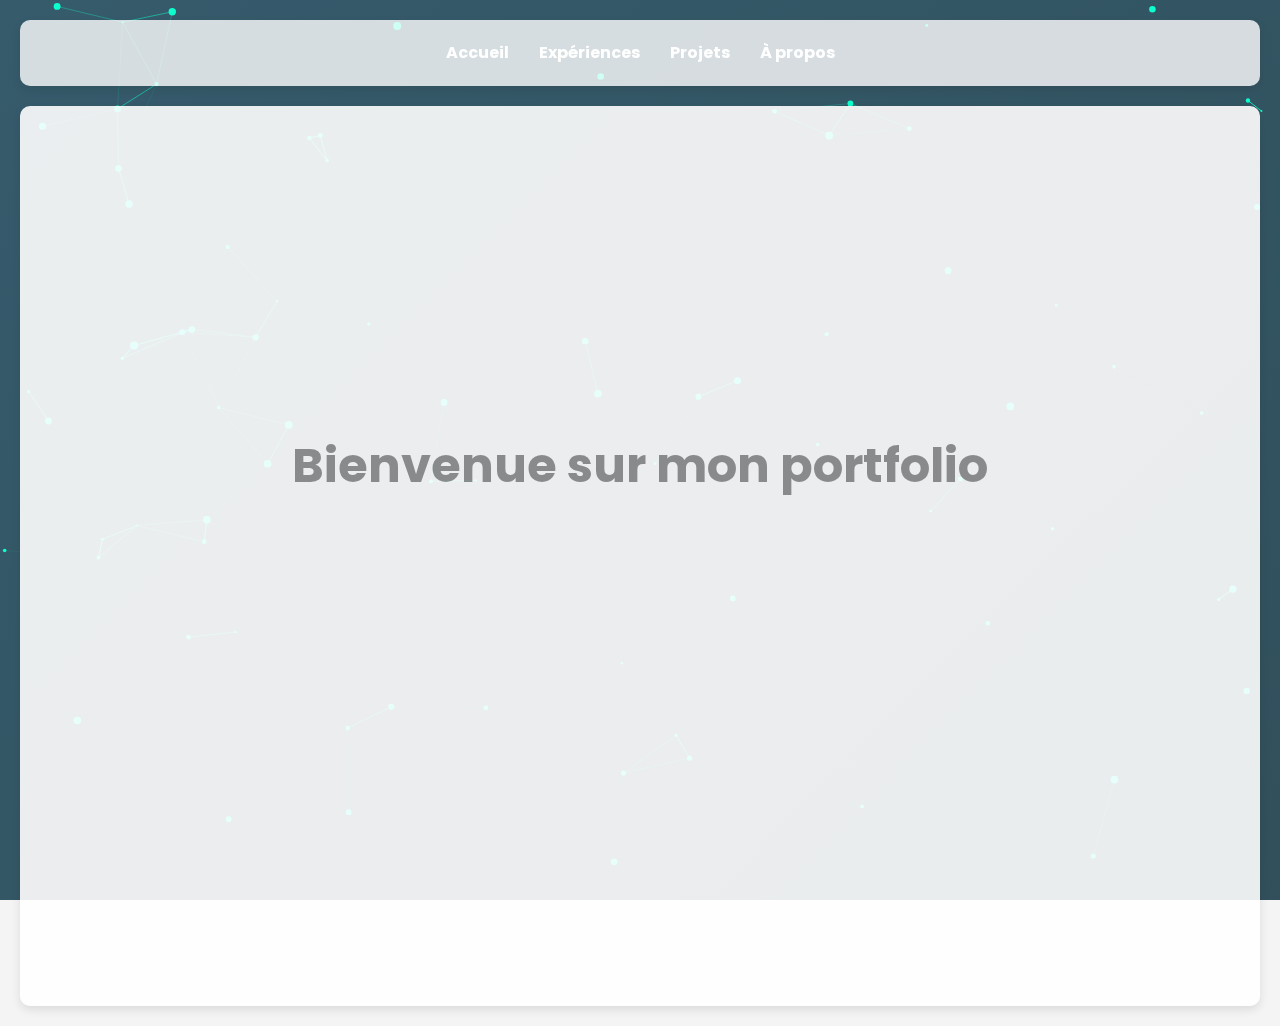
<file: index.html>
<!DOCTYPE html>
<html lang="fr">
<head>
    <meta charset="UTF-8">
    <meta name="viewport" content="width=device-width, initial-scale=1.0">
    <title>Portfolio - Admin Système & Réseaux</title>
    <link rel="stylesheet" href="assets/css/styles.css">
    <link href="https://fonts.googleapis.com/css2?family=Poppins:wght@300;400;500;600;700&display=swap" rel="stylesheet">
</head>
<body>
    
    <header>
        <nav>
            <ul>
                <li><a href="#accueil">Accueil</a></li>
                <li><a href="experiences.html">Expériences</a></li>
                <li><a href="projets.html">Projets</a></li>
                <li><a href="apropos.html">À propos</a></li>
            </ul>
        </nav>
    </header>

    <section id="accueil" class="hero">
        <h1>Bienvenue sur mon portfolio</h1>
        <p>Administrateur Système & Réseaux Junior</p>
        <a href="experiences.html" class="cta-button">Découvrir mon parcours</a>
    </section>

    <!-- Effet de balayage lumineux -->
    <div class="scan-light"></div>

    <script src="https://cdnjs.cloudflare.com/ajax/libs/gsap/3.10.4/gsap.min.js"></script>
    <script src="assets/js/scripts.js"></script>
</body>
</html>
</file>
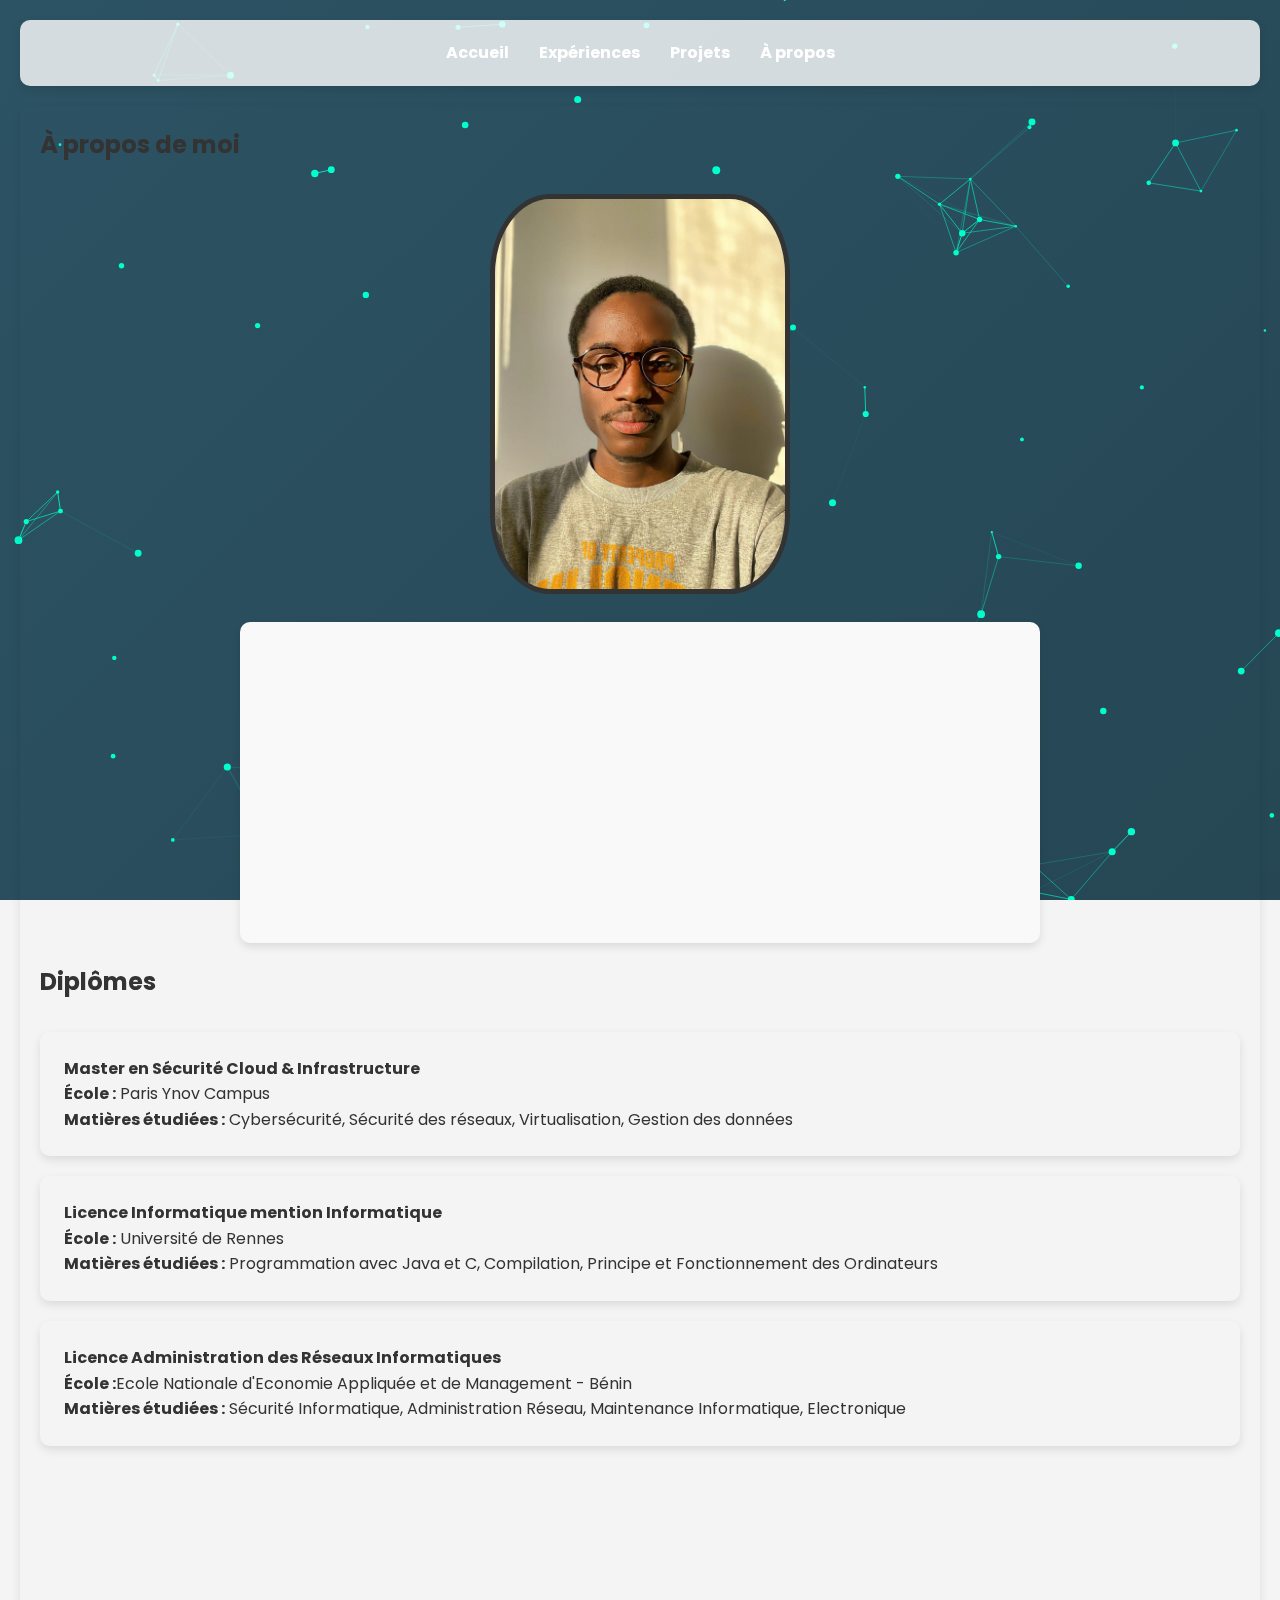
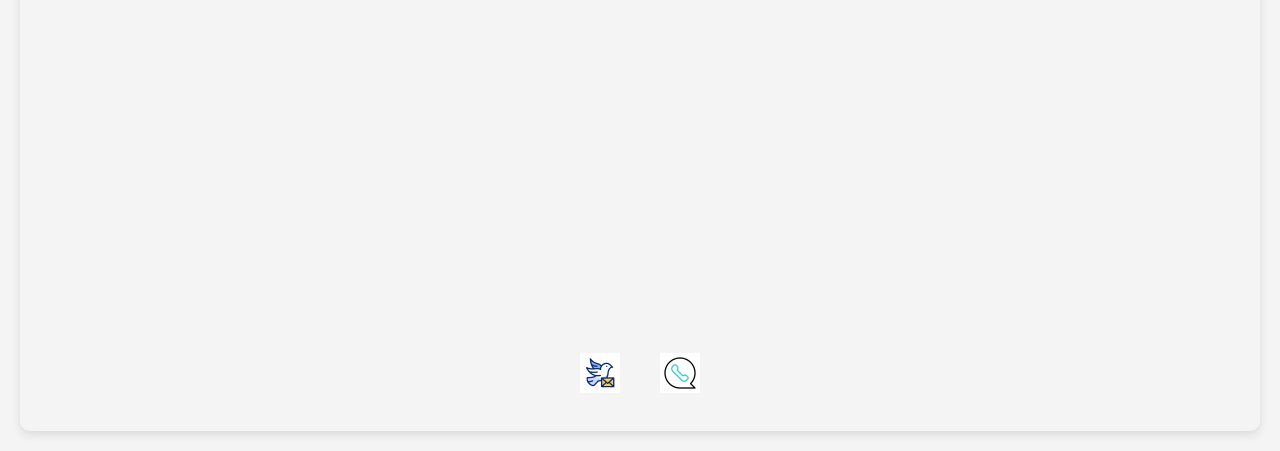
<file: apropos.html>
<!DOCTYPE html>
<html lang="fr">
<head>
    <meta charset="UTF-8">
    <meta name="viewport" content="width=device-width, initial-scale=1.0">
    <title>À propos - Portfolio</title>
    <link rel="stylesheet" href="assets/css/styles.css">
    <link href="https://fonts.googleapis.com/css2?family=Poppins:wght@300;400;500;600;700&display=swap" rel="stylesheet">
</head>
<body>
    <header>
        <nav>
            <ul>
                <li><a href="index.html">Accueil</a></li>
                <li><a href="experiences.html">Expériences</a></li>
                <li><a href="projets.html">Projets</a></li>
                <li><a href="apropos.html">À propos</a></li>
            </ul>
        </nav>
    </header>

    <section id="apropos" class="apropos">
        <h2>À propos de moi</h2>
        <div class="apropos-content">
            <div class="photo">
                <img src="assets/images/photos.jpeg" alt="Ma photo">
            </div>
            <div class="presentation">
                <p class="intro-text">Bonjour, je m'appelle Lophias DOSSA, étudiant doublement diplômé d’une licence en administration des réseaux informatiques et en informatique.

                    Passionné par les réseaux et la programmation, j’ai naturellement choisi d’orienter mon parcours vers le Cloud, une technologie clé vers laquelle convergent aujourd’hui la plupart des entreprises. Maîtriser le Cloud me permettra d’optimiser et sécuriser les infrastructures tout en modernisant les systèmes existants.
                    
                    Actuellement en Mastère Sécurité, Cloud et Infrastructures, mon objectif est de devenir Ingénieur Cloud et Réseau à l’issue de ma formation. Ambitieux et motivé, je suis à la recherche d’une alternance en systèmes, réseaux et Cloud, afin d’apprendre auprès de professionnels expérimentés et d’apporter mes compétences à votre équipe informatique.
                    
                    Si vous recherchez un junior dynamique, curieux et prêt à relever des défis, n’hésitez pas à me contacter ! 🚀</p>
            </div>
        </div>

        <!-- Diplômes - grande section à droite -->
        <section class="diplomes">
            <h3>Diplômes</h3>
            <div class="diplome diplome-left">
                <h4>Master en Sécurité Cloud & Infrastructure</h4>
                <p><strong>École :</strong> Paris Ynov Campus</p>
                <p><strong>Matières étudiées :</strong> Cybersécurité, Sécurité des réseaux, Virtualisation, Gestion des données</p>
            </div>
            <div class="diplome diplome-right">
                <h4>Licence Informatique mention Informatique</h4>
                <p><strong>École :</strong> Université de Rennes</p>
                <p><strong>Matières étudiées :</strong> Programmation avec Java et C, Compilation, Principe et Fonctionnement des Ordinateurs</p>
            </div>
            <div class="diplome diplome-left">
                <h4>Licence Administration des Réseaux Informatiques</h4>
                <p><strong>École :</strong>Ecole Nationale d'Economie Appliquée et de Management - Bénin</p>
                <p><strong>Matières étudiées :</strong> Sécurité Informatique, Administration Réseau, Maintenance Informatique, Electronique</p>
            </div>
        </section>

        <!-- Hobbies - grande section à gauche -->
        <section class="hobbies">
            <h3>Hobbies</h3>
            <div class="hobby hobby-left">
                <h4>Musique</h4>
                <p>Choriste depuis 14 ans, j'ai d'abord commencé en étant soprano puis par la suite Ténor. 
                    <br>J'ai également des notions de base en piano et je suis novice en lecture de partitions de musique. </p>
            </div>
            <div class="hobby hobby-right">
                <h4>Lecture</h4>
                <p>Si je ne suis pas entrain de lire des ouvrages informatiques pour asseoir ma culture générale, je suis certainement
                    <br>plongé dans l'un des ouvrages d'Agatha Christie. 
                </p>
            </div>
            <div class="hobby hobby-left">
                <h4>Veille Technologique</h4>
                <p>Fan des podcasts, j'en écoute un qui parle de l'actualité Tech : Les rendez-vous du Tech</p>
            </div>
        </section>

        <div class="contact-icons">
            <a href="mailto:dlophias@gmail.com"><img src="assets/images/dove.gif" alt="Email"></a>
            <a href="tel:+330674736309"><img src="assets/images/call.gif" alt="Téléphone"></a>
        </div>
    </section>

    <script src="https://cdnjs.cloudflare.com/ajax/libs/gsap/3.10.4/gsap.min.js"></script>
    <script src="assets/js/scripts.js"></script>
</body>
</html>
</file>
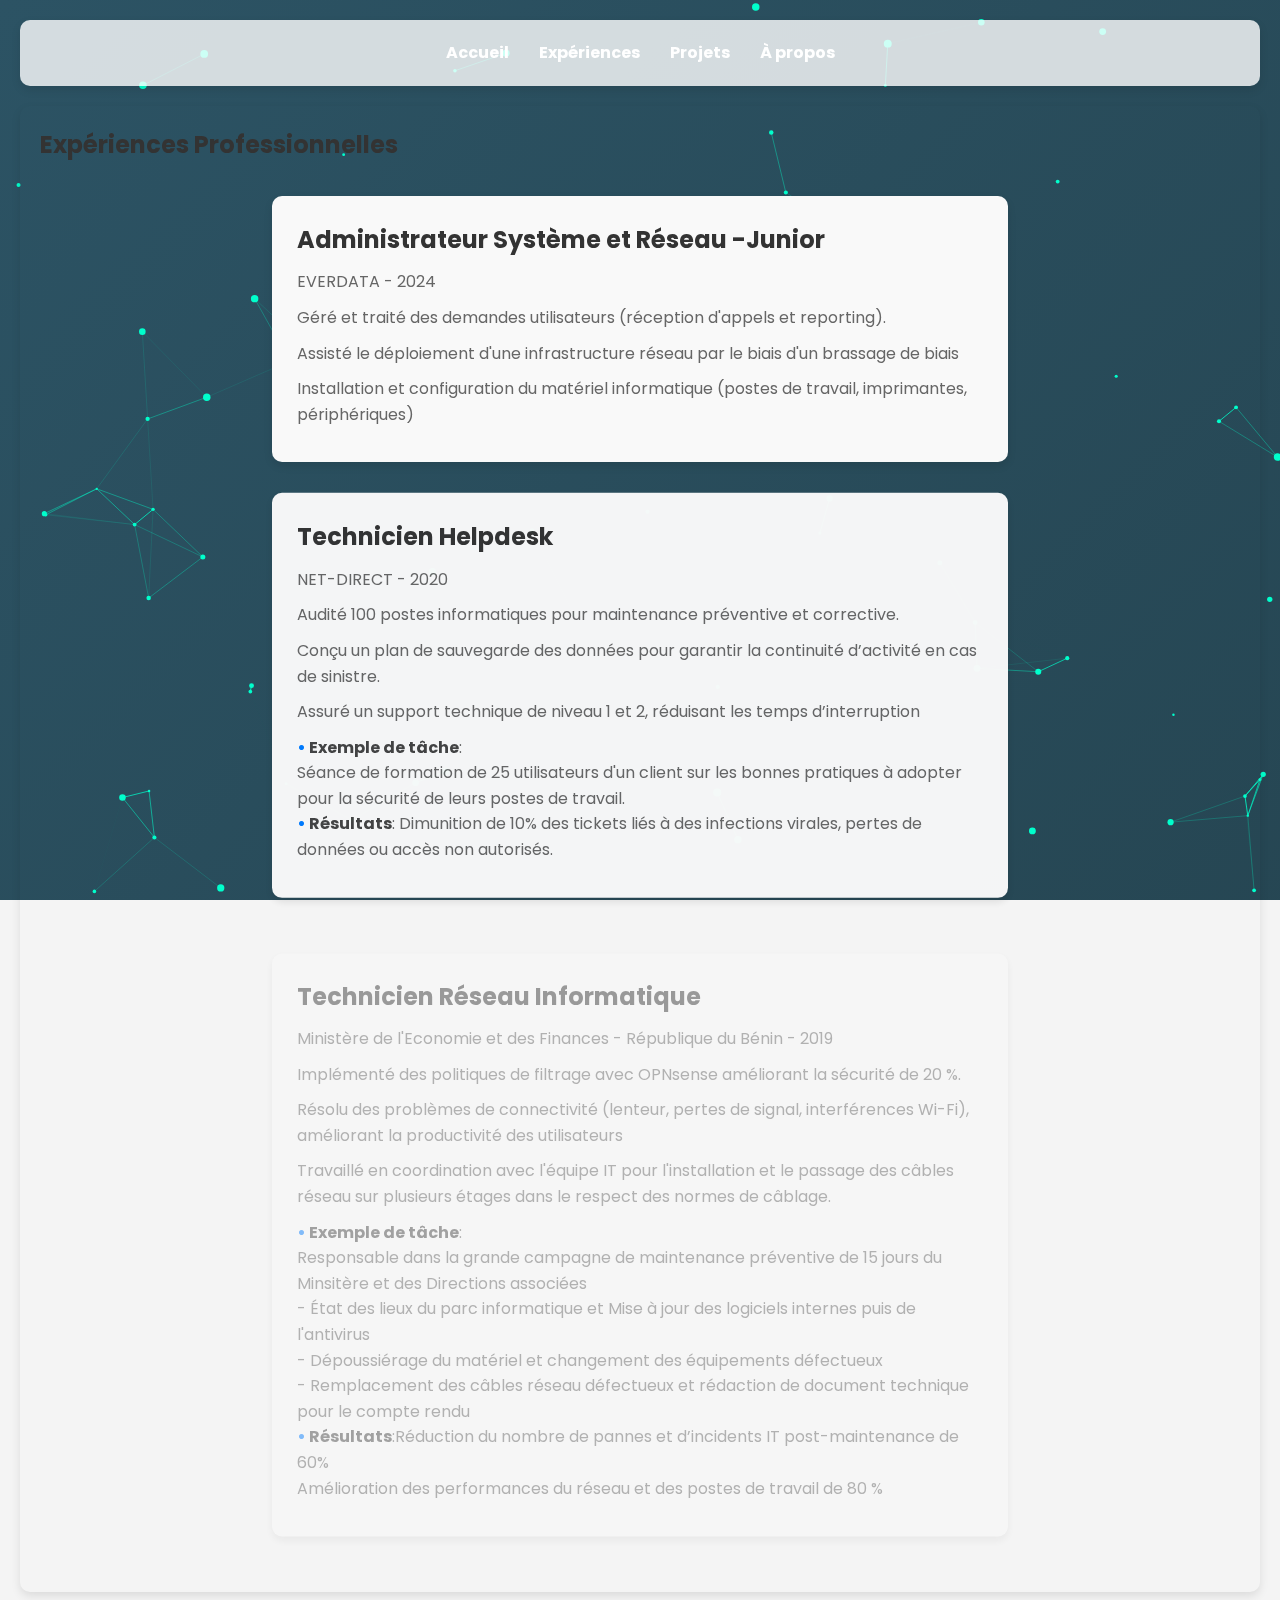
<file: experiences.html>
<!DOCTYPE html>
<html lang="fr">
<head>
    <meta charset="UTF-8">
    <meta name="viewport" content="width=device-width, initial-scale=1.0">
    <title>Expériences - Portfolio</title>
    <link rel="stylesheet" href="assets/css/styles.css">
    <link href="https://fonts.googleapis.com/css2?family=Poppins:wght@300;400;500;600;700&display=swap" rel="stylesheet">
</head>
<body>
    <header>
        <nav>
            <ul>
                <li><a href="index.html">Accueil</a></li>
                <li><a href="experiences.html">Expériences</a></li>
                <li><a href="projets.html">Projets</a></li>
                <li><a href="apropos.html">À propos</a></li>
            </ul>
        </nav>
    </header>

    <section id="experiences" class="experiences">
        <h2>Expériences Professionnelles</h2>
        <div class="timeline">
            <div class="timeline-item">
                <h3>Administrateur Système et Réseau -Junior</h3>
                <p>EVERDATA - 2024</p>
                <p>Géré et traité des demandes utilisateurs (réception d'appels et reporting).</p>
                <p>Assisté le déploiement d'une infrastructure réseau par le biais d'un brassage de biais</p>
                <p>Installation et configuration du matériel informatique (postes de travail, imprimantes, périphériques)</p>
            
            </div>
            <div class="timeline-item">
                <h3>Technicien Helpdesk</h3>
                <p>NET-DIRECT - 2020</p>
                <p>Audité 100 postes informatiques pour maintenance préventive et corrective.</p>
                <p>Conçu un plan de sauvegarde des données pour garantir la continuité d’activité en cas de sinistre.</p>
                <p>Assuré un support technique de niveau 1 et 2, réduisant les temps d’interruption</p>
                <p><u>Exemple de tâche</u>:<br>Séance de formation de 25 utilisateurs d'un client sur les bonnes pratiques à adopter pour la sécurité de leurs postes de travail.
        <br><u> Résultats</u>: Dimunition de 10% des tickets liés à des infections virales, pertes de données ou accès non autorisés. </p>
            </div>
            <div class="timeline-item">
                <h3>Technicien Réseau Informatique</h3>
                <p>Ministère de l'Economie et des Finances - République du Bénin - 2019</p>
                <p>Implémenté des politiques de filtrage avec OPNsense améliorant la sécurité de 20 %.</p>
                <p>Résolu des problèmes de connectivité (lenteur, pertes de signal, interférences Wi-Fi), améliorant la productivité des utilisateurs</p>
                <p>Travaillé en coordination avec l'équipe IT pour l'installation et le passage des câbles réseau sur plusieurs étages dans le respect des normes de câblage.</p>
                <p><u>Exemple de tâche</u>:<br>Responsable dans la grande campagne de maintenance préventive de 15 jours du Minsitère et des Directions associées
                    <br> - État des lieux du parc informatique et Mise à jour des logiciels internes puis de l'antivirus
                    <br> - Dépoussiérage du matériel et changement des équipements défectueux
                    <br> - Remplacement des câbles réseau défectueux et rédaction de document technique pour le compte rendu

                <br><u> Résultats</u>:Réduction du nombre de pannes et d’incidents IT post-maintenance de 60% 
                <br>Amélioration des performances du réseau et des postes de travail de 80 % </p>
            </div>
        </div>
    </section>

    <script src="https://cdnjs.cloudflare.com/ajax/libs/gsap/3.10.4/gsap.min.js"></script>
    <script src="assets/js/scripts.js"></script>
</body>
</html>
</file>
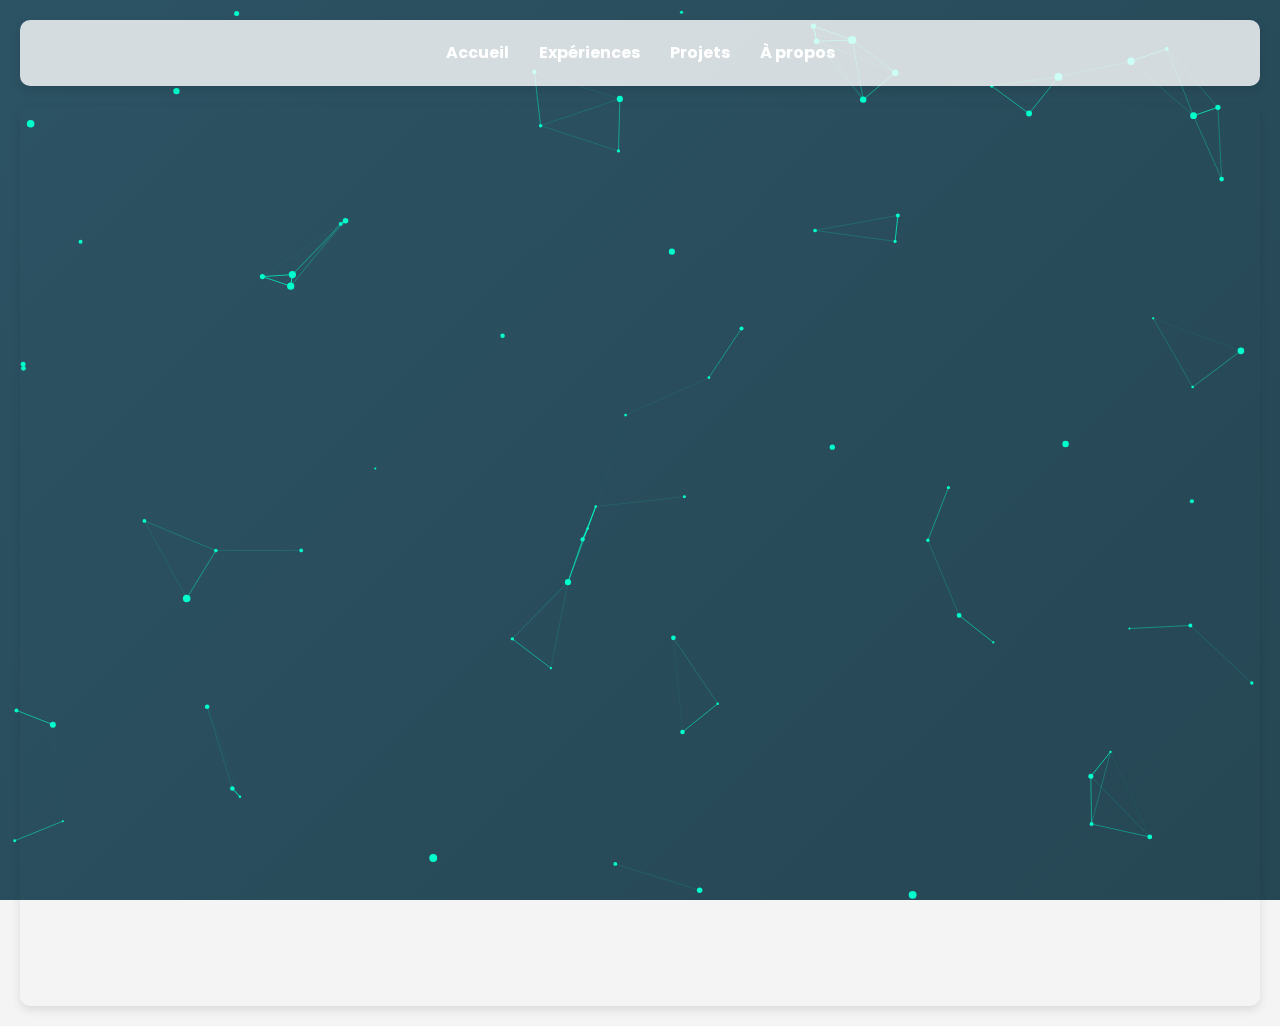
<file: projets.html>
<!DOCTYPE html>
<html lang="fr">
<head>
    <meta charset="UTF-8">
    <meta name="viewport" content="width=device-width, initial-scale=1.0">
    <title>Projets - Portfolio</title>
    <link rel="stylesheet" href="assets/css/styles.css">
    <link href="https://fonts.googleapis.com/css2?family=Poppins:wght@300;400;500;600;700&display=swap" rel="stylesheet">
</head>
<body>
    <header>
        <nav>
            <ul>
                <li><a href="index.html">Accueil</a></li>
                <li><a href="experiences.html">Expériences</a></li>
                <li><a href="projets.html">Projets</a></li>
                <li><a href="apropos.html">À propos</a></li>
            </ul>
        </nav>
    </header>

    <section id="projets" class="projets">
        <h2>Mes Projets</h2>
        <div class="projet-grid">
            <div class="projet-item">
                <h3 class="highlight">Mise en place d'une infrastructure sécurisée virtualisée</h3>
                <p class="fade-in"><u>Contexte</u>: Déploiement des services suivantes dans une infrastructure:
                        <br> - Proxy (Squid) 
                        <br> - Server web (Apache2) 
                        <br> - DNS (Bind)
                        <br> - Système de centralisation des logs (Rsyslog)
                </p>
                <p class="fade-in"><u>Tâches</u>: Identification des zones stratégiques pour la mise en place de chacun des services
                        <br> - Configuration des des machines virtuelles en suivant l'architecture données 
                        <br> - Configuration des interfaces des machines virtuelles (choix du routage statique)
                        <br> - Vérification de la connectivité puis installation et configuration des services
                        <br> - Conception des règles de filtrages (iptables) pour autoriser ou interdire les trafics suivant le tableau de matrice des flux
                        <br> - Rédaction d'un document de compte rendu expliquant en détail mon approche.
                        </p>
                        <a href="assets/doc/CompteRenduLophiasDOSSA.pdf" download class="cta-button">Voir le compte rendu</a>
            </div>
            <div class="projet-item">
                <h3 class="highlight">Mise en place d'un site web statique</h3>
                <p class="fade-in"><u>Contexte</u>: Conception d'un portfolio en ligne pour dynamiser mon profil </p>
                <p class="fade-in"><u>Technologies utilisés</u>: Utilisation de HTML, CSS et Javascript</p>
                <p class="fade-in"><u>Tâches</u>: <br>Développement du site avec Visual Studio Code
                    <br> Déploiement du site sur Github 
                </p>
                <a href="https://github.com/Lophias/portfolio" class="cta-button">Voir le projet</a>
                
            </div>
            <div class="projet-item">
                <h3 class="highlight">Configuration d'une infrastructure réseau avec VLANs</h3>
                <p class="fade-in"><u>Contexte</u>: L'entreprise CAVELAN souhaite segmenter son réseau en VLANs pour isoler logiquement les flux de ses trois services (Administratif, Développement, Commercial) 
                <br>tout en conservant une flexibilité d’attribution des postes. L’infrastructure repose sur des switchs Cisco avec un plan d’adressage structuré et une configuration standardisée.</p>
                <p class="fade-in"><u>Tâches</u>: <br> Configuration des VLANs pour chaque service
                    <br> - Paramétrage des switchs selon les spécifications du projet
                    <br> - Paramétrage des switchs selon les spécifications
                    <br> - Brassage et connexion des postes aux ports configurés en fonction de leur appartenance à un service.
                    <br> - Tests de connectivité et isolation des VLANs
                    <br> - Documentation et validation de la configuration
                       
                </p>
                
            </div>
            <div class="projet-item">
                <h3 class="highlight">Déploiement d'une infrastructure cloud scalable sur Azure</h3>
                <p class="fade-in"><u>Contexte</u>: Participation à un hackathon pour la mise en place d'une infrastructure cloud 
                    <br>destinée à héberger l'application *Recycly*, un guide interactif de tri des déchets. 
                    <br>Déploiement de services essentiels pour garantir la disponibilité et la scalabilité :
                    <br> - Hébergement de l'API via Azure WebApp
                    <br> - Gestion de la base de données sur Azure
                    <br> - Intégration des services cloud pour l'optimisation des performances
                </p>
                <p class="fade-in"><u>Tâches</u>: 
                    <br> - Configuration de l’infrastructure Azure pour le déploiement de l’API.
                    <br> - Hébergement et optimisation de la base de données pour assurer la fluidité du service.
                    <br> - Mise en place des services cloud pour garantir la scalabilité et la haute disponibilité.
                    <br> - Sécurisation des échanges entre les services (API, base de données, applications).
                    <br> - Documentation détaillée des choix techniques et des configurations mises en place.
                </p>
                <a href="https://github.com/orgs/Hackathon14/repositories" download class="cta-button">Voir le projet</a>
            </div>
            
        </div>
    </section>

    <script src="https://cdnjs.cloudflare.com/ajax/libs/gsap/3.10.4/gsap.min.js"></script>
    <script src="assets/js/scripts.js"></script>
</body>
</html>
</file>
<file: assets/css/styles.css>
/* Reset CSS */

* {
    margin: 0;
    padding: 0;
    box-sizing: border-box;
}

body {
    font-family: 'Poppins', sans-serif;
    line-height: 1.6;
    color: #333;
    background-color: #f4f4f4;
}

header {
    background: #333;
    color: #fff;
    padding: 1rem 0;
    text-align: center;
}

/* Style de la barre de navigation */
header {
    background: #333;
    padding: 1rem;
}

/* Conteneur de la navigation */
nav {
    display: flex;
    justify-content: center;
    align-items: center;
}

/* Style du menu */
nav ul {
    list-style: none;
    display: flex;
    justify-content: center;
    flex-wrap: wrap; /* Permet d'aller à la ligne si l'écran est trop petit */
}

/* Espacement entre les éléments */
nav ul li {
    margin: 0 15px;
}

/* Style des liens */
nav ul li a {
    color: #fff;
    text-decoration: none;
    font-weight: bold;
    transition: color 0.3s;
}

nav ul li a:hover {
    color: #007bff;
}

/* Responsive : Ajustement pour éviter la superposition sur petits écrans */
@media screen and (max-width: 768px) {
    nav ul {
        flex-wrap: wrap; /* Empêche l'écrasement et passe à la ligne */
        justify-content: center;
    }

    nav ul li {
        margin: 5px 10px; /* Réduit l'espacement pour éviter un chevauchement */
    }
}

@media screen and (max-width: 480px) {
    nav ul {
        flex-direction: row; /* Maintient l'alignement horizontal */
        flex-wrap: wrap; /* Permet d'aller à la ligne si nécessaire */
        justify-content: center;
    }

    nav ul li {
        margin: 5px; /* Réduction de l'espacement pour petits écrans */
    }
}


.hero {
    height: 100vh;
    display: flex;
    flex-direction: column;
    justify-content: center;
    align-items: center;
    text-align: center;
    background: linear-gradient(135deg, #6a11cb, #2575fc);
    color: #000; /* Changer la couleur du texte en noir */
}

.hero h1 {
    font-size: 3rem;
    margin-bottom: 1rem;
}

.hero p {
    font-size: 1.5rem;
    margin-bottom: 2rem;
}

.cta-button {
    padding: 5px 15px;
    background: #ff6f61;
    color: #fff;
    text-decoration: none;
    border-radius: 5px;
    transition: background 0.3s ease;
    animation: changeColor 5s infinite; /* Animation pour changement de couleur */
}

/* Animation pour le changement de couleur aléatoire */
@keyframes changeColor {
    0% {
        background-color: red;
    }
    25% {
        background-color: blue;
    }
    50% {
        background-color: green;
    }
    75% {
        background-color: purple;
    }
    100% {
        background-color: orange;
    }
}

.cta-button:hover {
    background: #ff3b2f;
}

/* Styles Responsives */
@media screen and (max-width: 768px) {
    /* Ajuster les textes et les marges pour les écrans de taille moyenne */
    .hero h1 {
        font-size: 2.5rem;
        margin-bottom: 1rem;
    }

    .hero p {
        font-size: 1.2rem;
        margin-bottom: 1.5rem;
    }

    .cta-button {
        padding: 12px 24px;
        font-size: 1rem;
    }
}

@media screen and (max-width: 480px) {
    /* Pour les petits écrans mobiles */
    .hero h1 {
        font-size: 2rem;
        margin-bottom: 0.8rem;
    }

    .hero p {
        font-size: 1rem;
        margin-bottom: 1rem;
    }

    .cta-button {
        padding: 10px 20px;
        font-size: 0.9rem;
    }

    header nav ul {
        flex-direction: column;
    }

    header nav ul li {
        margin: 5px 0;
    }

    .cta-button {
        width: 100%; /* Prendre toute la largeur du bouton sur mobile */
    }
}

.experiences {
    padding: 2rem;
    background: #fff;
}

/* Amélioration de la section des expériences */
.timeline {
    position: relative;
    max-width: 800px;
    margin: 0 auto;
    padding: 2rem;
}

.timeline-item {
    padding: 25px;
    background: #f9f9f9;
    margin-bottom: 30px;
    border-radius: 10px;
    box-shadow: 0 4px 8px rgba(0, 0, 0, 0.1);
    transition: transform 0.3s ease, box-shadow 0.3s ease;
}

.timeline-item:hover {
    transform: translateY(-5px);
    box-shadow: 0 6px 12px rgba(0, 0, 0, 0.15);
}

.timeline-item h3 {
    font-size: 1.5rem;
    color: #333;
    margin-bottom: 10px;
}

.timeline-item p {
    color: #666;
    line-height: 1.6;
    margin-bottom: 10px;
}

.timeline-item p strong {
    color: #007bff; /* Mettre en valeur les dates et les titres */
}

.timeline-item p u {
    text-decoration: none;
    font-weight: bold;
    color: #444; /* Mettre en valeur les résultats */
}

.timeline-item p u::before {
    content: "• ";
    color: #007bff;
}
/* Section des projets */
.projets {
    padding: 1rem;
    background: linear-gradient(135deg, #ece9e6, #ffffff);
    text-align: center;
}

.projets h2 {
    font-size: 1rem;
    color: #333;
    margin-bottom: 20px;
    opacity: 0;
    transform: translateY(-20px);
    animation: fadeInDown 1s ease-out forwards;
}

/* Grille des projets */
.projet-grid {
    display: grid;
    grid-template-columns: 1fr; /* Une seule colonne */
    gap: 20px; /* Réduire l'espacement entre les projets */
    padding: 1rem; /* Réduire le padding de la grille */
    max-width: 800px; /* Limiter la largeur de la grille */
    margin: 0 auto; /* Centrer la grille */
}
/* Bloc de chaque projet */
.projet-item {
    background: #fff;
    padding: 25px;
    border-radius: 15px;
    box-shadow: 0 6px 12px rgba(0, 0, 0, 0.1);
    transition: transform 0.3s ease, box-shadow 0.3s ease;
    opacity: 0;
    transform: scale(0.95);
    animation: fadeInScale 1s ease-out forwards;
    display: flex;
    flex-direction: column;
    justify-content: space-between;
    overflow: hidden; /* Cache le contenu déroulant par défaut */
    max-height: 100px; /* Hauteur initiale réduite pour ne montrer que le titre */
    transition: max-height 0.5s ease-out, padding 0.5s ease-out;
}

/* Au survol, dérouler le projet */
.projet-item:hover {
    max-height: 1000px; /* Hauteur maximale pour afficher tout le contenu */
    padding-bottom: 25px; /* Ajuster le padding pour le contenu déroulé */
}

/* Titre du projet */
.projet-item h3 {
    font-size: 1.6rem;
    color: #444;
    margin-bottom: 15px;
    position: relative;
    text-align: center;
    cursor: pointer; /* Indique que le titre est interactif */
}


.projet-item h3::after {
    content: "";
    display: block;
    width: 60px;
    height: 3px;
    background: #007bff;
    margin: 10px auto 0;
    transition: width 0.3s ease-in-out;
}

.projet-item:hover h3::after {
    width: 100px;
}

/* Texte du projet */
.projet-item p {
    color: #666;
    line-height: 1.6;
    margin-bottom: 15px;
    text-align: justify; /* Justifier le texte */
}


@keyframes colorChange {
    0% {
        background: linear-gradient(90deg, #ff6f61, #6b5b95, #88b04b);
    }
    50% {
        background: linear-gradient(90deg, #6b5b95, #88b04b, #ff6f61);
    }
    100% {
        background: linear-gradient(90deg, #88b04b, #ff6f61, #6b5b95);
    }
}

/* Boutons */
.projet-item a {
    display: inline-block;
    margin-top: 20px;
    padding: 8px 16px; /* Taille réduite des boutons */
    color: #fff;
    background: #007bff;
    border-radius: 5px;
    text-decoration: none;
    transition: background 0.3s, transform 0.3s;
    text-align: center;
    width: auto; /* Largeur adaptée au contenu */
    font-size: 0.9rem; /* Taille de police réduite */
}

.projet-item a:hover {
    background: #0056b3;
    transform: translateY(-2px);
}

/* Responsive design */
@media screen and (max-width: 768px) {
    .projet-grid {
        grid-template-columns: repeat(auto-fit, minmax(250px, 1fr)); /* Colonnes plus étroites sur petits écrans */
        gap: 20px;
        padding: 1rem;
    }

    .projet-item {
        padding: 20px;
    }

    .projet-item h3 {
        font-size: 1.4rem;
    }

    .projet-item p {
        font-size: 0.95rem;
    }

    .projet-item a {
        padding: 6px 12px;
        font-size: 0.85rem;
    }
}

@media screen and (max-width: 480px) {
    .projet-grid {
        grid-template-columns: 1fr; /* Une seule colonne sur très petits écrans */
    }

    .projet-item {
        padding: 15px;
    }

    .projet-item h3 {
        font-size: 1.3rem;
    }

    .projet-item p {
        font-size: 0.9rem;
    }

    .projet-item a {
        padding: 5px 10px;
        font-size: 0.8rem;
    }
}

/* Animations */
@keyframes fadeInDown {
    from {
        opacity: 0;
        transform: translateY(-20px);
    }
    to {
        opacity: 1;
        transform: translateY(0);
    }
}

@keyframes fadeInScale {
    from {
        opacity: 0;
        transform: scale(0.95);
    }
    to {
        opacity: 1;
        transform: scale(1);
    }
}
/* Animation de surbrillance */
@keyframes highlight {
    0% {
        background-size: 100% 0%;
    }
    100% {
        background-size: 100% 100%;
    }
}

.highlight {
    background-image: linear-gradient(120deg, #007bff 0%, #0056b3 100%);
    background-repeat: no-repeat;
    background-size: 100% 0%;
    transition: background-size 0.5s ease-in-out;
}

.highlight:hover {
    background-size: 100% 100%;
    color: white;
}

/* Effet de flottement au survol */
.floating {
    display: inline-block;
    transition: transform 0.3s ease-in-out;
}

.floating:hover {
    transform: translateY(-5px);
}

/* Apparition progressive */
@keyframes fadeInText {
    from {
        opacity: 0;
        transform: translateY(10px);
    }
    to {
        opacity: 1;
        transform: translateY(0);
    }
}

.fade-in {
    opacity: 0;
    animation: fadeInText 1s ease-out forwards;
}


/*¨Section à propos de moi*/
/* Base styles */
.apropos {
    padding: 2rem;
    background: #fff;
}

.apropos-content {
    display: flex;
    flex-direction: column; /* Changer l'orientation pour mobile-friendly */
    align-items: center;
    gap: 20px;
    justify-content: center;
}

.presentation {
    text-align: justify; /* Justification du texte */
    max-width: 800px; /* Largeur maximale pour une meilleure lisibilité */
    margin: 0 auto; /* Centrer le bloc de texte */
    padding: 20px;
    background: #f9f9f9; /* Fond léger pour le texte */
    border-radius: 10px;
    box-shadow: 0 4px 8px rgba(0, 0, 0, 0.1); /* Ombre légère pour le contraste */
}

.intro-text {
    opacity: 0;
    animation: fadeIn 2s forwards 1s; /* Animation pour l'apparition du texte */
}

/* Animation pour l'apparition du texte */
@keyframes fadeIn {
    to {
        opacity: 1;
    }
}

.photo img {
    width: 300px;
    height: 400px;
    border-radius: 20%;
    border: 5px solid;
    animation: float 3s ease-in-out infinite, borderColor 5s infinite;
    object-fit: cover;
    margin-top: 30px;
}

@keyframes float {
    0%, 100% { transform: translateY(0); }
    50% { transform: translateY(-10px); }
}

@keyframes borderColor {
    0% {
        border-color: red;
    }
    25% {
        border-color: blue;
    }
    50% {
        border-color: green;
    }
    75% {
        border-color: purple;
    }
    100% {
        border-color: orange;
    }
}

/* Diplômes - grande section */
.diplomes {
    display: flex;
    flex-direction: column;
    gap: 20px;
    margin-top: 20px;
    animation: fadeInDiplomes 1s ease-out; /* Ajout d'une animation pour diplômes */
}

.diplome {
    padding: 1.5rem;
    background: #f4f4f4; /* Fond léger pour les diplômes */
    border-radius: 10px;
    box-shadow: 0 4px 10px rgba(0, 0, 0, 0.1);
}

.diplome-left {
    animation: slideInLeft 1s ease-out;
}

.diplome-right {
    animation: slideInRight 1s ease-out;
}

.diplomes h3 {
    font-size: 1.5rem;
    margin-bottom: 10px;
}

.diplome p {
    font-size: 1rem;
    line-height: 1.6;
}

/* Hobbies - grande section */
.hobbies {
    display: flex;
    flex-direction: column;
    gap: 20px;
    margin-top: 20px;
    opacity: 0; /* Initialement invisible */
    animation: fadeInHobbies 1s ease-out 2s forwards; /* Délai pour l'apparition des hobbies */
}

.hobby {
    padding: 1.5rem;
    background: #f0f8ff; /* Fond bleu pâle */
    border-radius: 10px;
    box-shadow: 0 4px 10px rgba(0, 0, 0, 0.1);
    animation: slideInLeft 1s ease-out;
}

.hobby-left {
    animation: slideInLeft 1s ease-out;
}

.hobby-right {
    animation: slideInRight 1s ease-out;
}

.hobbies h3 {
    font-size: 1.5rem;
    margin-bottom: 10px;
}

.hobby p {
    font-size: 1rem;
    line-height: 1.6;
}

/* Animation de glissement pour les sections Diplômes et Hobbies */
@keyframes slideInLeft {
    0% { transform: translateX(-100%); opacity: 0; }
    100% { transform: translateX(0); opacity: 1; }
}

@keyframes slideInRight {
    0% { transform: translateX(100%); opacity: 0; }
    100% { transform: translateX(0); opacity: 1; }
}

/* Animation d'apparition pour Diplômes */
@keyframes fadeInDiplomes {
    0% {
        opacity: 0;
    }
    100% {
        opacity: 1;
    }
}

/* Animation d'apparition pour Hobbies */
@keyframes fadeInHobbies {
    0% {
        opacity: 0;
    }
    100% {
        opacity: 1;
    }
}

/* Icônes de contact centrées */
.contact-icons {
    display: flex;
    justify-content: center;
    gap: 20px;
    margin-top: 20px;
}

.contact-icons img {
    width: 40px;
    margin: 10px;
    transition: transform 0.3s ease;
}

.contact-icons img:hover {
    transform: scale(1.2);
}

/* Styles Responsives */
@media screen and (max-width: 768px) {
    .apropos-content {
        flex-direction: column;
    }

    .photo img {
        width: 150px;
        height: 200px;
    }

    .presentation {
        padding: 1rem;
    }

    .diplomes, .hobbies {
        padding: 1rem;
    }

    .contact-icons img {
        width: 30px;
    }
}

@media screen and (max-width: 480px) {
    .intro-text {
        font-size: 1rem;
    }

    .diplomes h3, .hobbies h3 {
        font-size: 1.2rem;
    }

    .diplomes p, .hobbies p {
        font-size: 0.9rem;
    }
}



/* Réinitialisation et styles de base */
body {
    margin: 0;
    padding: 0;
    font-family: 'Poppins', sans-serif;
    color: #333;
    position: relative;
    overflow-x: hidden;
}

/* Fond animé avec un effet high-tech */
body::before {
    content: '';
    position: fixed;
    top: 0;
    left: 0;
    width: 100%;
    height: 100%;
    background: linear-gradient(-45deg, #0f2027, #203a43, #2c5364);
    background-size: 400% 400%;
    animation: gradientBG 15s ease infinite;
    z-index: -2;
}

/* Animation du dégradé de fond */
@keyframes gradientBG {
    0% { background-position: 0% 50%; }
    50% { background-position: 100% 50%; }
    100% { background-position: 0% 50%; }
}

/* Ajout d'un overlay de particules pour simuler un réseau */
#network-animation {
    position: fixed;
    top: 0;
    left: 0;
    width: 100%;
    height: 100%;
    z-index: -1;
    pointer-events: none; /* Empêche toute interaction avec */
}

/* Style des sections avec effet de transparence */
.hero, .experiences, .projets, .apropos {
    background: rgba(255, 255, 255, 0);
    padding: 20px;
    border-radius: 10px;
    margin: 20px;
    box-shadow: 0 4px 10px rgba(0, 0, 0, 0.1);
    transition: background 0.5s ease;
    min-height: 100vh;
    box-sizing: border-box;
}

/* Effet lumineux qui balaye l'écran */
@keyframes lightScan {
    0% { opacity: 0; transform: translateX(-100%); }
    50% { opacity: 0.5; }
    100% { opacity: 0; transform: translateX(100%); }
}

.scan-light {
    position: fixed;
    top: 0;
    left: 0;
    width: 100%;
    height: 100%;
    background: rgba(255, 255, 255, 0.05);
    animation: lightScan 5s linear infinite;
}

/* Header semi-transparent */
header {
    background: rgba(255, 255, 255, 0.8);
    padding: 20px;
    border-radius: 10px;
    margin: 20px;
    box-shadow: 0 4px 10px rgba(0, 0, 0, 0.1);
    transition: background 0.5s ease;
}

/* Ajustement de la section hero */
.hero {
    background: rgba(255, 255, 255, 0.9);
}
</file>
